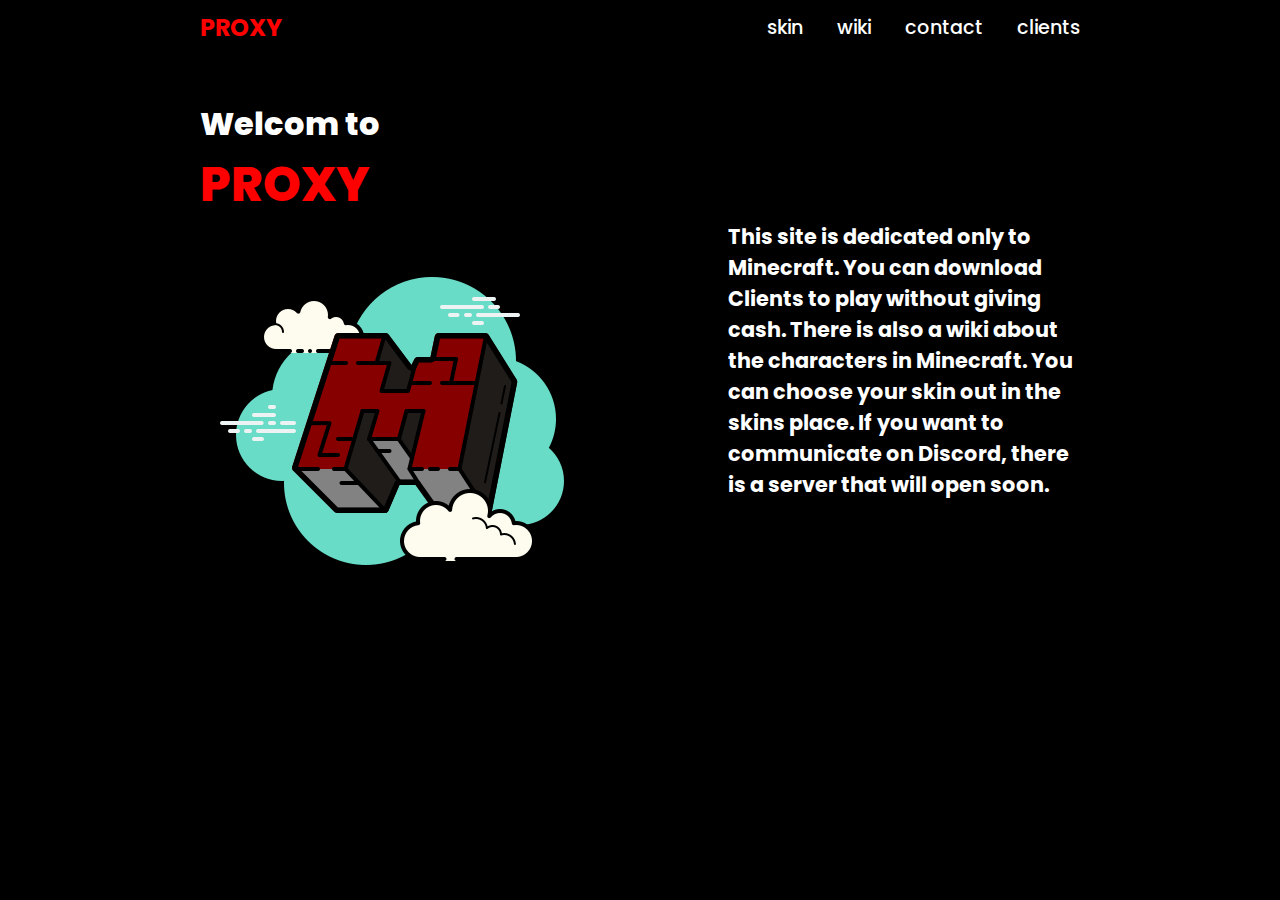
<file: index.html>
<!DOCTYPE html>
<html lang="en">
<head>
    <meta charset="UTF-8">
    <meta http-equiv="XX-ua-Compatible" content="IE=edge">
    <meta name="viewport" content="width=device-width, initial-scale=1.0">
    <link rel="stylesheet" href="https://cdnjs.cloudflare.com/ajax/libs/font-awesome/6.5.2/css/all.min.css">
    <link rel="stylesheet" href="safha.css">
    <title>PROXY</title>
</head>
<body>


    <header>
        <a href="#" class="logo">PROXY</a>
       <nav class="navigation">
<a href="skin.html">skin</a>
<a href="wiki.html">wiki</a>
<a href="#contact">contact</a>
<a href="safha.html">clients</a>

       </nav>
</header>
</body>
<section class="main">
    <h2>Welcom to <br><span>PROXY</span></h2>
    <a href="#MINECRAFT"></a>
   <div class="home">
    <img src="image/icons8-minecraft-400.png" alt="">
    <h5>This site is dedicated only to Minecraft. You can download Clients to play without giving cash. There is also a wiki about the characters in Minecraft. You can choose your skin out in the skins place. If you want to communicate on Discord, there is a server that will open soon.
    </h5>
    </div>
</section>
</file>
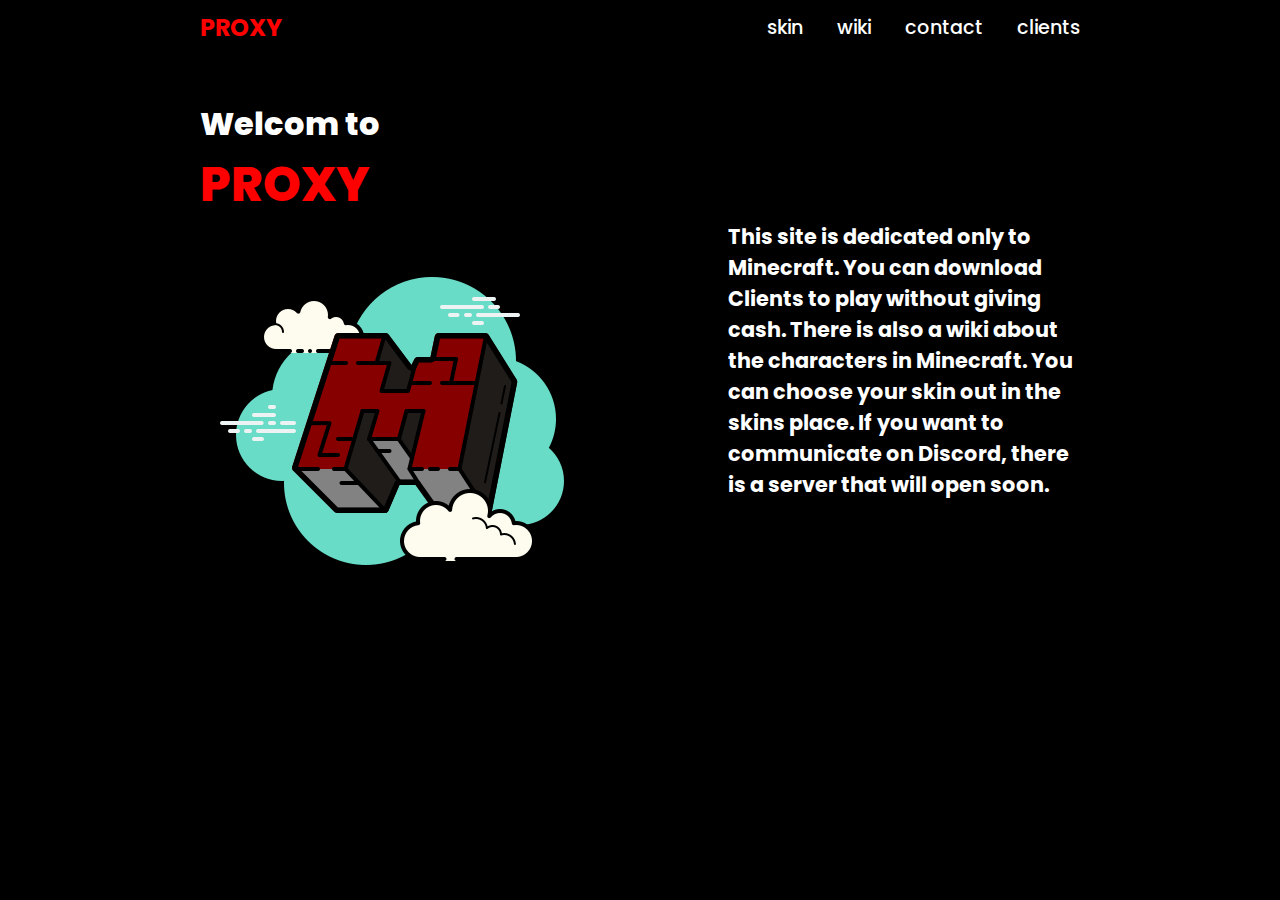
<file: home.html>
<!DOCTYPE html>
<html lang="en">
<head>
    <meta charset="UTF-8">
    <meta http-equiv="XX-ua-Compatible" content="IE=edge">
    <meta name="viewport" content="width=device-width, initial-scale=1.0">
    <link rel="stylesheet" href="https://cdnjs.cloudflare.com/ajax/libs/font-awesome/6.5.2/css/all.min.css">
    <link rel="stylesheet" href="safha.css">
    <title>PROXY</title>
</head>
<body>


    <header>
        <a href="#" class="logo">PROXY</a>
       <nav class="navigation">
<a href="file:///C:/Users/Igenesis/HTML%202/skin.html#">skin</a>
<a href="file:///C:/Users/Igenesis/HTML%202/wiki.html">wiki</a>
<a href="#contact">contact</a>
<a href="file:///C:/Users/Igenesis/HTML%202/safha.html#">clients</a>

       </nav>
</header>
</body>
<section class="main">
    <h2>Welcom to <br><span>PROXY</span></h2>
    <a href="#MINECRAFT"></a>
   <div class="home">
    <img src="image/icons8-minecraft-400.png" alt="">
    <h5>This site is dedicated only to Minecraft. You can download Clients to play without giving cash. There is also a wiki about the characters in Minecraft. You can choose your skin out in the skins place. If you want to communicate on Discord, there is a server that will open soon.
    </h5>
    </div>
</section>
</file>
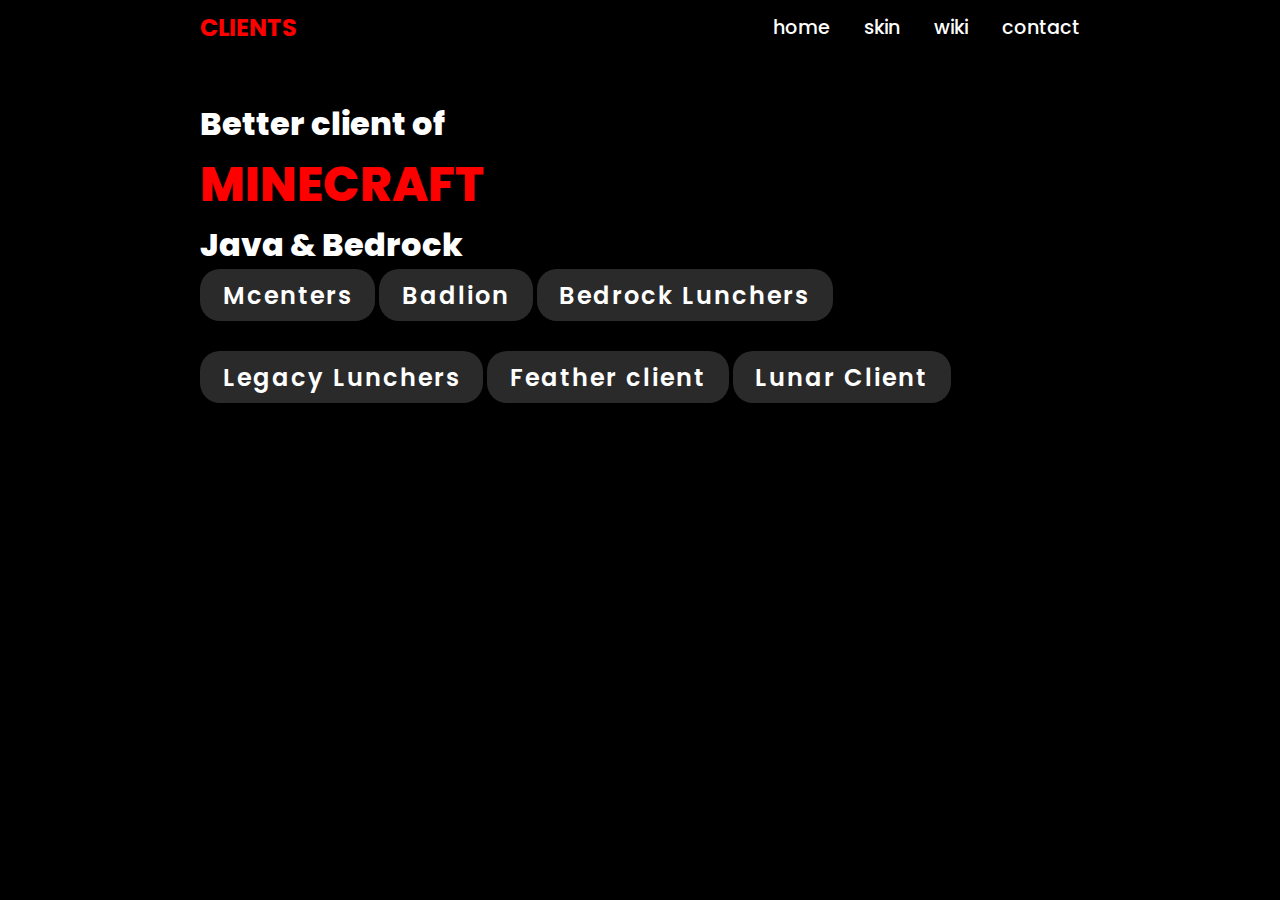
<file: safha.html>
<!DOCTYPE html>
<html lang="en">
<head>
    <meta charset="UTF-8">
    <meta http-equiv="XX-ua-Compatible" content="IE=edge">
    <meta name="viewport" content="width=device-width, initial-scale=1.0">
    <link rel="stylesheet" href="https://cdnjs.cloudflare.com/ajax/libs/font-awesome/6.5.2/css/all.min.css">
    <link rel="stylesheet" href="safha.css">
    <title>CLIENTS</title>
</head>
<body>

    <header>
        <a href="#" class="logo">CLIENTS</a>
       <nav class="navigation">
<a href="home.html">home</a>
<a href="skin.html">skin</a>
<a href="wiki.html">wiki</a>
<a href="#contact">contact</a>
       </nav>
</header>
</body>


  
    


</div>

    <section class="main">
<h2>Better client of <br><span>MINECRAFT</span></h2>
<a href="#MINECRAFT"></a>
<h3>Java & Bedrock</h3>
<a href="https://mcenters.net/Downloads/M-Centers-5/" class="main-btn">Mcenters</a>
<a href="https://client.badlion.net/fr" class="main-btn">Badlion</a>
<a href="https://bedrocklauncher.github.io/" class="main-btn">Bedrock Lunchers</a>
<a href="https://llaun.ch/en" class="main-btn">Legacy Lunchers</a>
<a href="https://feathermc.com/" class="main-btn">Feather client</a>
<a href="https://www.lunarclient.com/download" class="main-btn">Lunar Client</a>
</section>
</body>
</html>
</file>
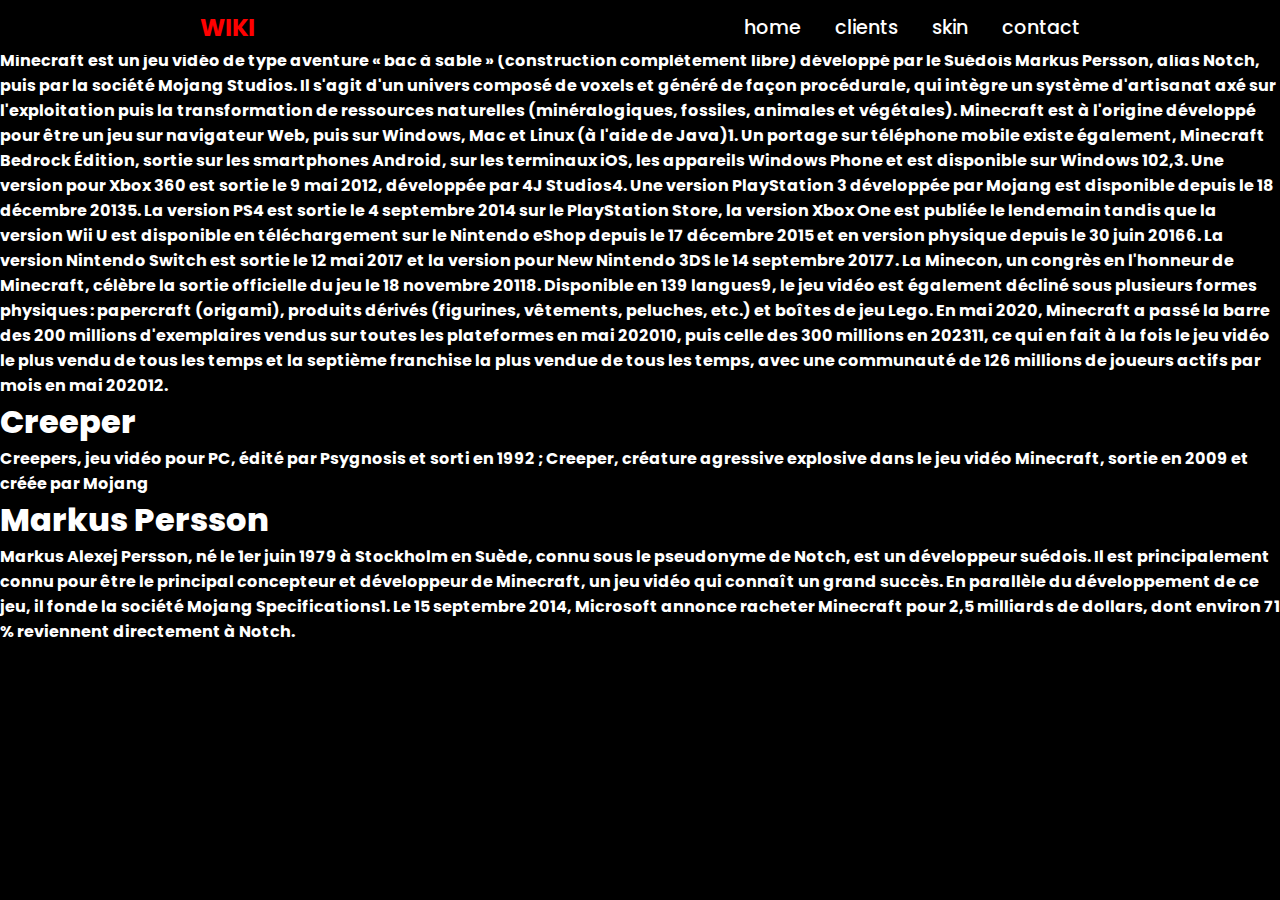
<file: wiki.html>
<!DOCTYPE html>
<html lang="en">
<head>
    <meta charset="UTF-8">
    <meta http-equiv="XX-ua-Compatible" content="IE=edge">
    <meta name="viewport" content="width=device-width, initial-scale=1.0">
    <link rel="stylesheet" href="https://cdnjs.cloudflare.com/ajax/libs/font-awesome/6.5.2/css/all.min.css">
    <link rel="stylesheet" href="safha.css">
    <title>WIKI</title>
</head>
<body>

    <header>
        <a href="#" class="logo">WIKI</a>
       <nav class="navigation">
<a href="index.html">home</a>
 <a href="safha.html#">clients</a>
<a href="skin.html#">skin</a>
<a href="#contact">contact</a>


       </nav>
</header>
</body>

<div class="main">
    
    <h2>Minecraft</h2>
    <h4>Minecraft est un jeu vidéo de type aventure « bac à sable » (construction complètement libre) développé par le Suédois Markus Persson, alias Notch, puis par la société Mojang Studios. Il s'agit d'un univers composé de voxels et généré de façon procédurale, qui intègre un système d'artisanat axé sur l'exploitation puis la transformation de ressources naturelles (minéralogiques, fossiles, animales et végétales).

    Minecraft est à l'origine développé pour être un jeu sur navigateur Web, puis sur Windows, Mac et Linux (à l'aide de Java)1. Un portage sur téléphone mobile existe également, Minecraft Bedrock Édition, sortie sur les smartphones Android, sur les terminaux iOS, les appareils Windows Phone et est disponible sur Windows 102,3. Une version pour Xbox 360 est sortie le 9 mai 2012, développée par 4J Studios4. Une version PlayStation 3 développée par Mojang est disponible depuis le 18 décembre 20135. La version PS4 est sortie le 4 septembre 2014 sur le PlayStation Store, la version Xbox One est publiée le lendemain tandis que la version Wii U est disponible en téléchargement sur le Nintendo eShop depuis le 17 décembre 2015 et en version physique depuis le 30 juin 20166. La version Nintendo Switch est sortie le 12 mai 2017 et la version pour New Nintendo 3DS le 14 septembre 20177.
    
    La Minecon, un congrès en l'honneur de Minecraft, célèbre la sortie officielle du jeu le 18 novembre 20118. Disponible en 139 langues9, le jeu vidéo est également décliné sous plusieurs formes physiques : papercraft (origami), produits dérivés (figurines, vêtements, peluches, etc.) et boîtes de jeu Lego.
    
    En mai 2020, Minecraft a passé la barre des 200 millions d'exemplaires vendus sur toutes les plateformes en mai 202010, puis celle des 300 millions en 202311, ce qui en fait à la fois le jeu vidéo le plus vendu de tous les temps et la septième franchise la plus vendue de tous les temps, avec une communauté de 126 millions de joueurs actifs par mois en mai 202012.</h4>
    <h2>Creeper</h2>
    <h4>Creepers, jeu vidéo pour PC, édité par Psygnosis et sorti en 1992 ;
        Creeper, créature agressive explosive dans le jeu vidéo Minecraft, sortie en 2009 et créée par Mojang</h4>
        <h2>Markus Persson</h2>
        <h4>Markus Alexej Persson, né le 1er juin 1979 à Stockholm en Suède, connu sous le pseudonyme de Notch, est un développeur suédois. Il est principalement connu pour être le principal concepteur et développeur de Minecraft, un jeu vidéo qui connaît un grand succès. En parallèle du développement de ce jeu, il fonde la société Mojang Specifications1. Le 15 septembre 2014, Microsoft annonce racheter Minecraft pour 2,5 milliards de dollars, dont environ 71 % reviennent directement à Notch.</h4>
</div>
</file>
<file: safha.css>
@import url('https://fonts.googleapis.com/css2?family=Poppins:ital,wght@0,100;0,200;0,300;0,400;0,500;0,600;0,700;0,800;0,900;1,100;1,200;1,300;1,400;1,500;1,600;1,700;1,800&display=swap');
*{
    font-family: "Poppins", system-ui;
    margin: 0;
    padding: 0;
    box-sizing: border-box;
    scroll-behavior: smooth;
}


header{
    background-color: black;
    width: 100%;
    position: fixed;
    z-index: 999;
    display: flex;
    justify-content: space-between;
    align-items: center;
    padding: 10px 200px;
    }

.logo{
    text-decoration: none;
    color:red;
    text-transform: uppercase;
    font-weight: 700;
    font-size: 1.5em;
}
.navigation a{
color: white;
text-decoration: none;
font-size: 1.2em;
font-weight: 500;
padding-left: 30px;
transition: 0.5s ease;
}

.navigation a:hover{
    color: red;
}
section {
    padding: 100px 200px;
}
.main {
    width: 100%;
   min-height: 100vh;
    align-items: center;
    background-color: black;
    background-size: cover;
    background-position: center;
    background-attachment: fixed;
}
.main h2{
    color: white;
    font-size: 2em;
    font-weight: 800;
}
.main h2 span{
    display: inline-block;
    margin-top: 1px;
    color: red;
    font-size: 1.5em;
    font-weight: 800;
}

.main h3 {
    color: white;
    font-size: 2em;
    font-weight: 800;
}

.main-btn {
    color: white;
    background-color: rgb(42, 42, 42);
    text-decoration: none;
    font-size: 1.5em;
    font-weight: 600;
    display: inline-block;
    padding: 0.355em 0.943em;
    letter-spacing: 2px;
    border-radius: 20px;
    margin-bottom: 30px;
    transition: 0.5s ease;
    cursor: pointer;

}
.main-btn:hover {
    background-color: red;
    transform: scale(1.2);
}
.title {
    display: flex;
      justify-content: center;
        color:  rgb(0, 0, 40);
        font-size: 2.2em;
        font-weight: 800;
        margin-bottom: 30px;
}

.content {
    display: flex;
    justify-content: center;
    flex-direction: row;
    flex-wrap: wrap;
}
.card {
    background-color: rgb(128, 0, 255);
    width: 21.24em;
    box-shadow: 0 5px 25px black(1 1 1 / 100%);
    border-radius: 10px;
    padding: 25px;
    margin: 15px;
    transition: 0.7s ease;
}

.card:hover {
    transform: scale3d(1.1);
}
.icon {
    color:white;
    font-size: 5em;
    text-align: center;
}

.info {
text-align: center;
}
.info h3{
    color: black;
    font-size: 1.2em;
    font-weight: 700;
    margin: 10px;
}
.main h4 {
    color: white;
}
.home {
    display: flex;
    justify-content:left;
    align-items: start;
    gap: 8rem;
    background-color: black;
}
.main h5 {
    color: white;
    font-size: 1.3em;
 }
</file>
